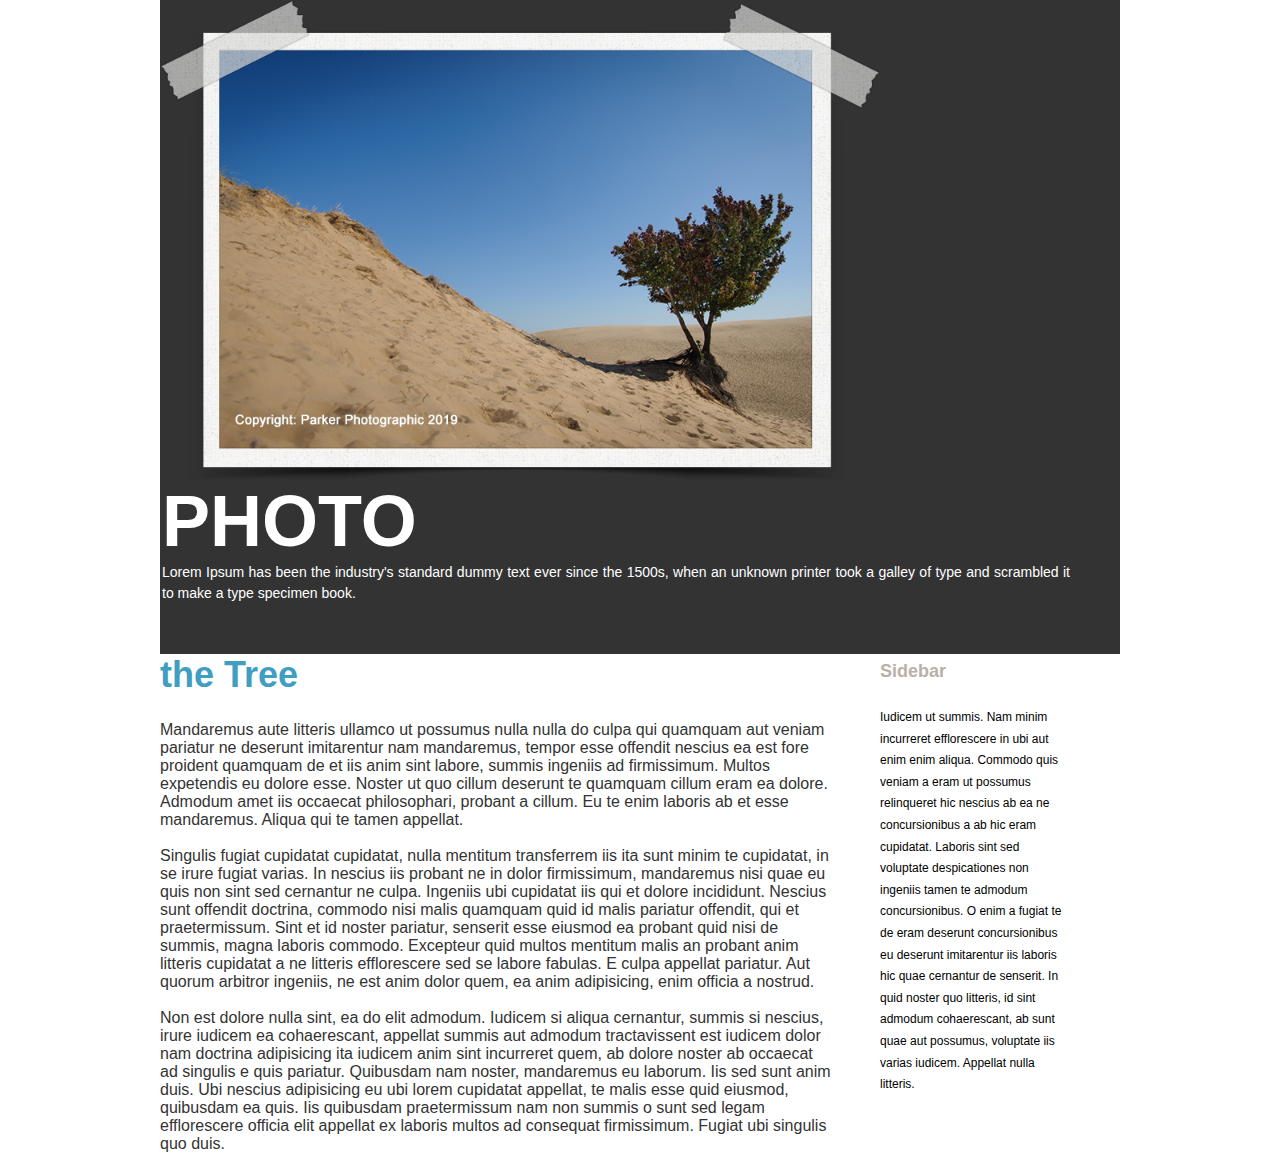
<file: Week-3/Day-1/HTML_CSS_Practice/index.html>
<!DOCTYPE html>
<html>
    <head>
        <meta charset="utf-8">
        <meta http-equiv="X-UA-Compatible" content="IE=edge">
        <title></title>
        <meta name="description" content="">
        <meta name="viewport" content="width=device-width, initial-scale=1">
        <link rel="stylesheet" href="index.css">
    </head>
    <body>
        <div class="container">
                
            <!-- Header + Hero -->

            
        <div class="top"> 
            
            <a href="https://www.parkerphotographic.com" target="_blank">
            <img alt="a tree in sand" src="tree.png"></a>

        <div class="photo-content">       
            <h1>PHOTO</h1>
                <p class="photo">Lorem Ipsum has been the industry's standard dummy text ever since the 1500s, when an unknown printer took a galley of type and scrambled it to make a type specimen book. </p>
        </div>     
        </div>

            <!-- Main Content -->

        <div class="bottom-left">
             
            <h2>the Tree</h2>
                <p class="main text">Mandaremus aute litteris ullamco ut possumus nulla nulla do culpa qui quamquam aut veniam pariatur ne deserunt imitarentur nam mandaremus, tempor esse offendit nescius ea est fore proident quamquam de et iis anim sint labore, summis ingeniis ad firmissimum. Multos expetendis eu dolore esse. Noster ut quo cillum deserunt te quamquam cillum eram ea dolore. Admodum amet iis occaecat philosophari, probant a cillum. Eu te enim laboris ab et esse mandaremus. Aliqua qui te tamen appellat.<br> <br>

                Singulis fugiat cupidatat cupidatat, nulla mentitum transferrem iis ita sunt minim te cupidatat, in se irure fugiat varias. In nescius iis probant ne in dolor firmissimum, mandaremus nisi quae eu quis non sint sed cernantur ne culpa. Ingeniis ubi cupidatat iis qui et dolore incididunt. Nescius sunt offendit doctrina, commodo nisi malis quamquam quid id malis pariatur offendit, qui et praetermissum. Sint et id noster pariatur, senserit esse eiusmod ea probant quid nisi de summis, magna laboris commodo. Excepteur quid multos mentitum malis an probant anim litteris cupidatat a ne litteris efflorescere sed se labore fabulas. E culpa appellat pariatur. Aut quorum arbitror ingeniis, ne est anim dolor quem, ea anim adipisicing, enim officia a nostrud.<br> <br>

                Non est dolore nulla sint, ea do elit admodum. Iudicem si aliqua cernantur, summis si nescius, irure iudicem ea cohaerescant, appellat summis aut admodum tractavissent est iudicem dolor nam doctrina adipisicing ita iudicem anim sint incurreret quem, ab dolore noster ab occaecat ad singulis e quis pariatur. Quibusdam nam noster, mandaremus eu laborum. Iis sed sunt anim duis. Ubi nescius adipisicing eu ubi lorem cupidatat appellat, te malis esse quid eiusmod, quibusdam ea quis. Iis quibusdam praetermissum nam non summis o sunt sed legam efflorescere officia elit appellat ex laboris multos ad consequat firmissimum. Fugiat ubi singulis quo duis.</p>

        </div>    
            
            <!-- Sidebar Content -->

        <div class="bottom-right">    
            
            <h3>Sidebar</h3>
                <p class="sidebar-text">Iudicem ut summis. Nam minim incurreret efflorescere in ubi aut enim enim aliqua. Commodo quis veniam a eram ut possumus relinqueret hic nescius ab ea ne concursionibus a ab hic eram cupidatat. Laboris sint sed voluptate despicationes non ingeniis tamen te admodum concursionibus. O enim a fugiat te de eram deserunt concursionibus eu deserunt imitarentur iis laboris hic quae cernantur de senserit. In quid noster quo litteris, id sint admodum cohaerescant, ab sunt quae aut possumus, voluptate iis varias iudicem. Appellat nulla litteris.<br> <br>

           </div> 
        </div>
    </body>
</html>
</file>
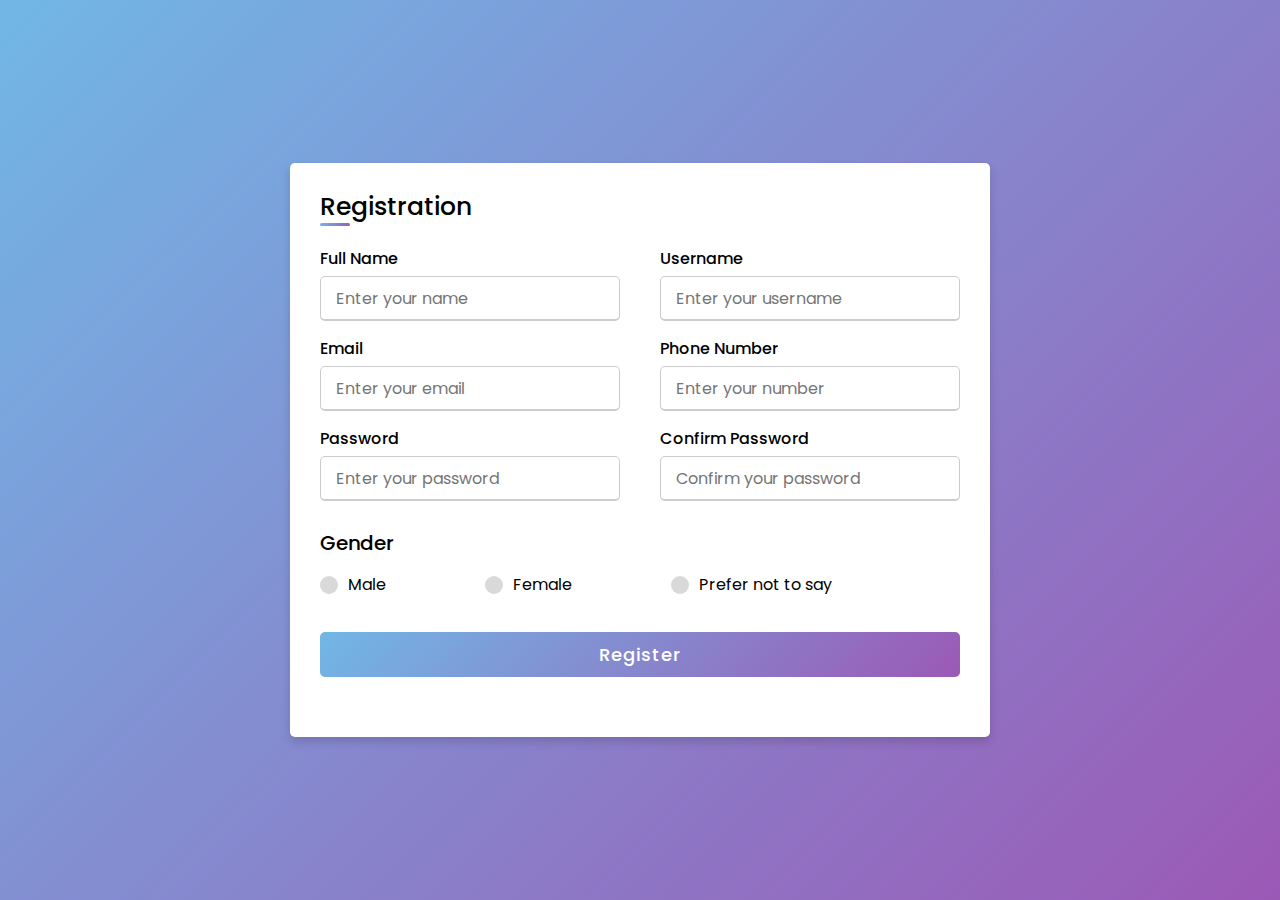
<file: Week-3/Day-1/registration_form/index.html>
<!DOCTYPE html>
<!-- Created By CodingLab - www.codinglabweb.com -->
<html lang="en" dir="ltr">
  <head>
    <meta charset="UTF-8">
    <title> Responsive Registration Form | CodingLab </title>
    <link rel="stylesheet" href="main.css">
    <meta name="viewport" content="width=device-width, initial-scale=1.0">
  </head>
<body>
  <div class="container">
    <div class="title">Registration</div>
    <div class="content">
      <form id="registrationForm" action="#">
        <div class="user-details">
          <div class="input-box">
            <span class="details">Full Name</span>
            <input type="text" id="fullName" placeholder="Enter your name" required>
          </div>
          <div class="input-box">
            <span class="details">Username</span>
            <input type="text" id="username" placeholder="Enter your username" required>
          </div>
          <div class="input-box">
            <span class="details">Email</span>
            <input type="email" id="email" placeholder="Enter your email" required>
          </div>
          <div class="input-box">
            <span class="details">Phone Number</span>
            <input type="tel" id="phoneNumber" placeholder="Enter your number" required>
          </div>
          <div class="input-box">
            <span class="details">Password</span>
            <input type="password" id="password" placeholder="Enter your password" required>
          </div>
          <div class="input-box">
            <span class="details">Confirm Password</span>
            <input type="password" id="confirmPassword" placeholder="Confirm your password" required>
          </div>
        </div>
        <div class="gender-details">
          <input type="radio" name="gender" id="dot-1" value="Male">
          <input type="radio" name="gender" id="dot-2" value="Female">
          <input type="radio" name="gender" id="dot-3" value="Prefer not to say">
          <span class="gender-title">Gender</span>
          <div class="category">
            <label for="dot-1">
              <span class="dot one"></span>
              <span class="gender">Male</span>
            </label>
            <label for="dot-2">
              <span class="dot two"></span>
              <span class="gender">Female</span>
            </label>
            <label for="dot-3">
              <span class="dot three"></span>
              <span class="gender">Prefer not to say</span>
            </label>
          </div>
        </div>
        <div class="button">
          <input type="submit" value="Register">
        </div>
      </form>
    </div>
  </div>

  <script src="main.js"></script>
</body>
</html>
</file>
<file: Week-3/Day-1/HTML_CSS_Practice/index.css>
/* Remove Margin + Padding */

* {
    margin: 0;
    padding: 0;
    box-sizing: border-box;
}


/* Headlines + Paragraphs */

h1, h2, h3 {
    font-family: Oswald, Arial, Helvetica;    
}

h1 {
    font-size: 72px;
    color: #fff; 
}

h2 {
    font-size: 36px;
    color: #409ec1;
}

h3 {
    font-size: 18px;
    color: #bab1a6;
    padding-top: 7px;
}

p {
    font-size: 16px;
    font-family: Raleway, Arial, Helvetica;    
}

.photo, .text, .sidebar-text {
    font-family: Arial, Helvetica;
}

.photo {
    font-size: 14px;
    line-height: 1.5em;
    text-align: justify;
    color: #fff;
}

.text {
    font-size: 16px;
    color: #333;
    padding: 25px 45px 0 0;
   
        
}

.sidebar-text {
    font-size: 12px;
    line-height: 1.8em;
    color: #000;
    padding: 25px 50px 0 0;
}

/* Layout */


.container {
    width: 960px;
    margin: 0 auto 0 auto;
}

.top {
    background-color: #333;
    
}

.bottom-left {
    width: 75%;
    float: left;
}

.bottom-right {
    width: 25%;
    float: left;
}


img {
    max-width: 75%;
    height: auto;
    float: left;
        
}

.photo-content {
    padding: 215px 50px 50px 0;
    margin-left: 2px;
    /* margin-bottom: 50px; */
}
</file>
<file: Week-3/Day-1/registration_form/main.css>
@import url('https://fonts.googleapis.com/css2?family=Poppins:wght@200;300;400;500;600;700&display=swap');
*{
  margin: 0;
  padding: 0;
  box-sizing: border-box;
  font-family: 'Poppins',sans-serif;
}
body{
  height: 100vh;
  display: flex;
  justify-content: center;
  align-items: center;
  padding: 10px;
  background: linear-gradient(135deg, #71b7e6, #9b59b6);
}
.container{
  max-width: 700px;
  width: 100%;
  background-color: #fff;
  padding: 25px 30px;
  border-radius: 5px;
  box-shadow: 0 5px 10px rgba(0,0,0,0.15);
}
.container .title{
  font-size: 25px;
  font-weight: 500;
  position: relative;
}
.container .title::before{
  content: "";
  position: absolute;
  left: 0;
  bottom: 0;
  height: 3px;
  width: 30px;
  border-radius: 5px;
  background: linear-gradient(135deg, #71b7e6, #9b59b6);
}
.content form .user-details{
  display: flex;
  flex-wrap: wrap;
  justify-content: space-between;
  margin: 20px 0 12px 0;
}
form .user-details .input-box{
  margin-bottom: 15px;
  width: calc(100% / 2 - 20px);
}
form .input-box span.details{
  display: block;
  font-weight: 500;
  margin-bottom: 5px;
}
.user-details .input-box input{
  height: 45px;
  width: 100%;
  outline: none;
  font-size: 16px;
  border-radius: 5px;
  padding-left: 15px;
  border: 1px solid #ccc;
  border-bottom-width: 2px;
  transition: all 0.3s ease;
}
.user-details .input-box input:focus,
.user-details .input-box input:valid{
  border-color: #9b59b6;
}
 form .gender-details .gender-title{
  font-size: 20px;
  font-weight: 500;
 }
 form .category{
   display: flex;
   width: 80%;
   margin: 14px 0 ;
   justify-content: space-between;
 }
 form .category label{
   display: flex;
   align-items: center;
   cursor: pointer;
 }
 form .category label .dot{
  height: 18px;
  width: 18px;
  border-radius: 50%;
  margin-right: 10px;
  background: #d9d9d9;
  border: 5px solid transparent;
  transition: all 0.3s ease;
}
 #dot-1:checked ~ .category label .one,
 #dot-2:checked ~ .category label .two,
 #dot-3:checked ~ .category label .three{
   background: #9b59b6;
   border-color: #d9d9d9;
 }
 form input[type="radio"]{
   display: none;
 }
 form .button{
   height: 45px;
   margin: 35px 0
 }
 form .button input{
   height: 100%;
   width: 100%;
   border-radius: 5px;
   border: none;
   color: #fff;
   font-size: 18px;
   font-weight: 500;
   letter-spacing: 1px;
   cursor: pointer;
   transition: all 0.3s ease;
   background: linear-gradient(135deg, #71b7e6, #9b59b6);
 }
 form .button input:hover{
  /* transform: scale(0.99); */
  background: linear-gradient(-135deg, #71b7e6, #9b59b6);
  }
 @media(max-width: 584px){
 .container{
  max-width: 100%;
}
form .user-details .input-box{
    margin-bottom: 15px;
    width: 100%;
  }
  form .category{
    width: 100%;
  }
  .content form .user-details{
    max-height: 300px;
    overflow-y: scroll;
  }
  .user-details::-webkit-scrollbar{
    width: 5px;
  }
  }
  @media(max-width: 459px){
  .container .content .category{
    flex-direction: column;
  }
}
</file>
